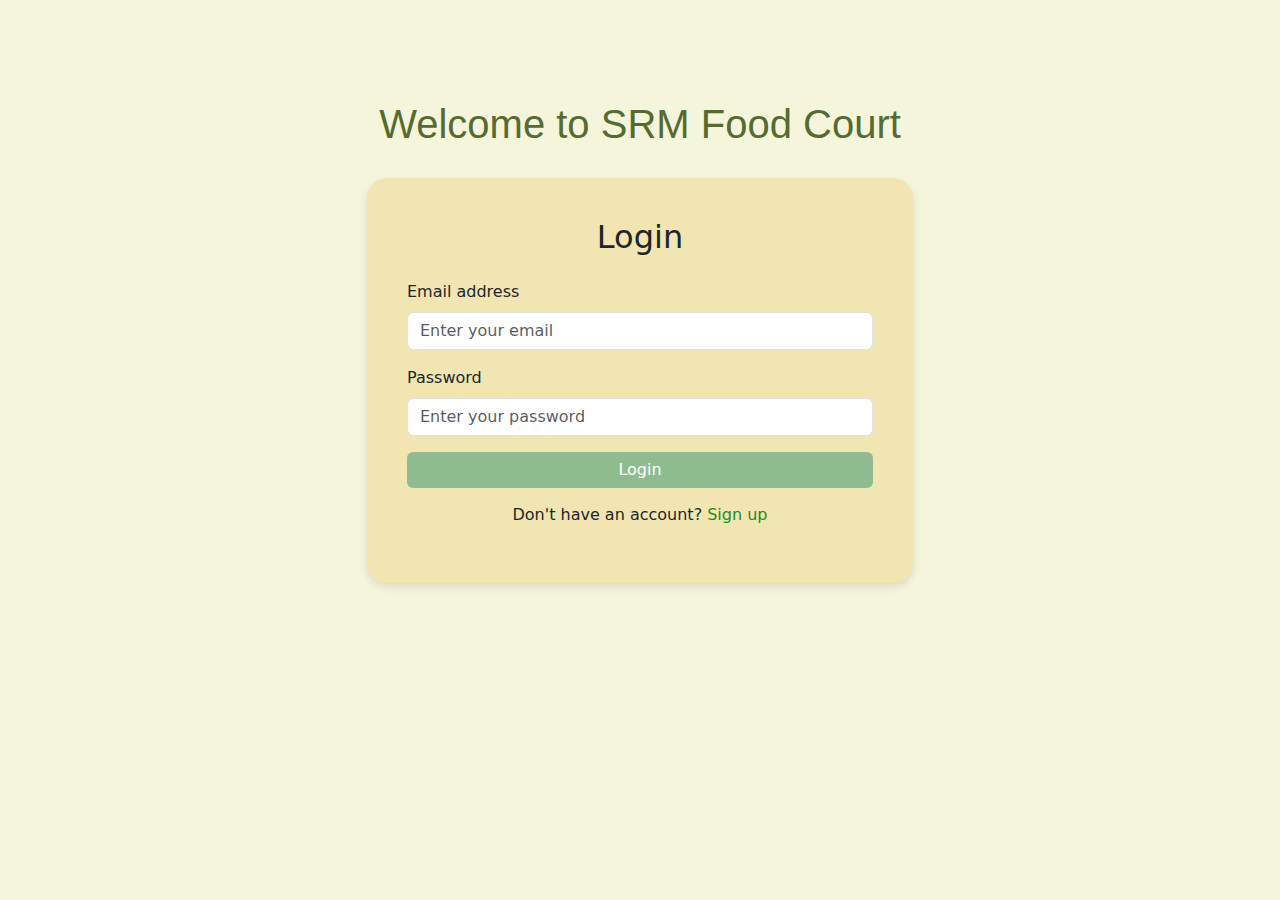
<file: login.html>
<!DOCTYPE html>
<html lang="en">

<head>
    <!-- Meta tags and CSS links -->
    <link rel="stylesheet" href="https://cdn.jsdelivr.net/npm/bootstrap@5.0.0/dist/css/bootstrap.min.css">
    <title>Welcome to SRM Food Court</title>
    <style>
        body {
            background-color: #f5f5dc;
            color: #228b22;
        }

        .login-container {
            margin-top: 100px;
        }

        .card {
            background-color: #F1E6B2;
            border: none;
            border-radius: 20px;
            box-shadow: 0 4px 8px rgba(0, 0, 0, 0.1);
        }

        .btn-primary {
            background-color: #8fbc8f;
            border: none;
        }

        .btn-primary:hover {
            background-color: #556b2f;
        }

        .signup-link {
            text-align: center;
            margin-top: 15px;
        }

        .signup-link a {
            color: #228b22;
            text-decoration: none;
        }

        .signup-link a:hover {
            color: #556b2f;
        }

        .title {
            text-align: center;
            margin-bottom: 30px;
            color: #556b2f;
            font-family: 'Arial', sans-serif;
            font-size: 2.5rem;
        }
    </style>
</head>

<body>

    <div class="container login-container">
        <div class="row justify-content-center">
            <div class="col-md-8">
                <h1 class="title">Welcome to SRM Food Court</h1>
            </div>
            <div class="col-md-6">
                <div class="card p-4">
                    <div class="card-body">
                        <h2 class="text-center mb-4">Login</h2>
                        <form>
                            <div class="mb-3">
                                <label for="email" class="form-label">Email address</label>
                                <input type="email" class="form-control" id="email" placeholder="Enter your email">
                            </div>
                            <div class="mb-3">
                                <label for="password" class="form-label">Password</label>
                                <input type="password" class="form-control" id="password" placeholder="Enter your password">
                            </div>
                            <button type="submit" class="btn btn-primary w-100">Login</button>
                        </form>
                        <div class="signup-link">
                            <p>Don't have an account? <a href="{{ url_for('signup') }}">Sign up</a></p>
                        </div>
                    </div>
                </div>
            </div>
        </div>
    </div>

    <script src="https://cdn.jsdelivr.net/npm/bootstrap@5.0.0/dist/js/bootstrap.bundle.min.js"></script>
</body>

</html>
</file>
